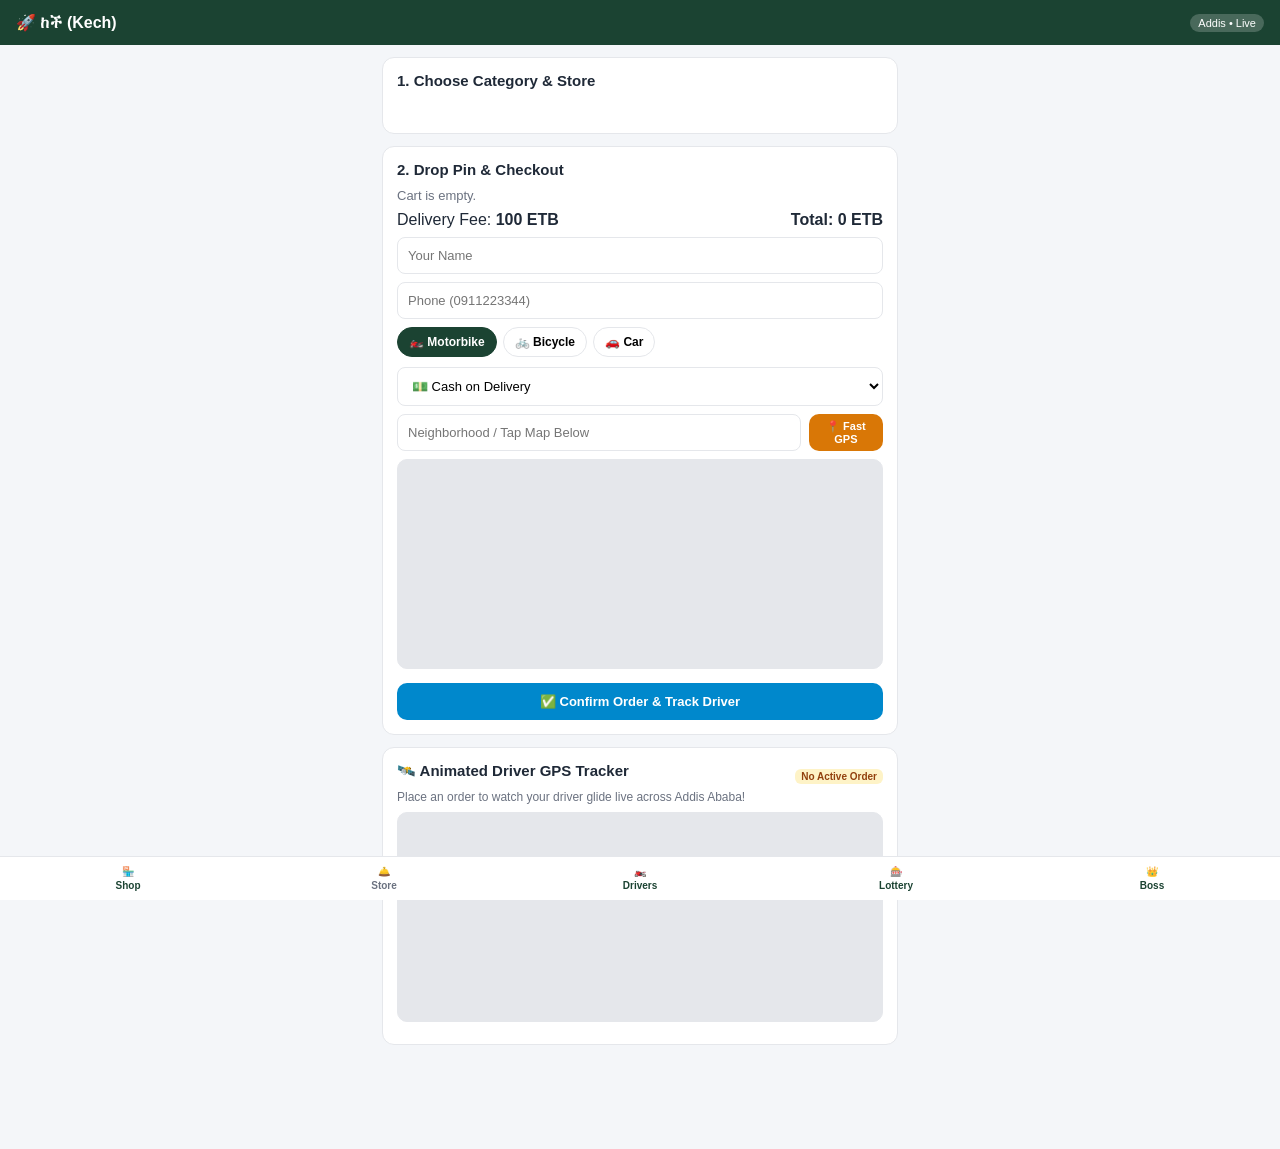
<file: index.html>
<!DOCTYPE html>
<html lang="en">
<head>
<meta charset="UTF-8">
<meta name="viewport" content="width=device-width,initial-scale=1,maximum-scale=1,user-scalable=no">
<title>ከች (Kech) • Addis Delivery</title>
<style>
:root{--bg:#f4f6f9;--card:#fff;--pri:#1b4332;--acc:#d97706;--txt:#1f2937;--mut:#6b7280;--bdr:#e5e7eb;--red:#dc2626;--grn:#16a34a;--tg:#0088cc}
*{box-sizing:border-box;font-family:-apple-system,BlinkMacSystemFont,"Segoe UI",Roboto,sans-serif}
body{margin:0;background:var(--bg);color:var(--txt);padding-bottom:80px}
header{background:var(--pri);color:#fff;padding:13px 16px;position:sticky;top:0;z-index:900;display:flex;justify-content:space-between;align-items:center}
header h1{margin:0;font-size:16px}
header span{font-size:11px;background:rgba(255,255,255,.2);padding:3px 8px;border-radius:12px}
.wrap{padding:12px;max-width:540px;margin:auto}
.card{background:var(--card);border-radius:12px;padding:14px;margin-bottom:12px;border:1px solid var(--bdr)}
h3{margin:0 0 10px;font-size:15px}
.chips{display:flex;flex-wrap:wrap;gap:6px;margin-bottom:10px}
.chip{padding:7px 11px;border-radius:20px;border:1px solid var(--bdr);background:#fff;font-size:12px;font-weight:600;cursor:pointer}
.chip.on{background:var(--pri);color:#fff;border-color:var(--pri)}
.chip.acc.on{background:var(--acc);border-color:var(--acc)}
.btn{width:100%;padding:11px;border:none;border-radius:10px;font-weight:700;font-size:13px;cursor:pointer;background:var(--pri);color:#fff;margin-top:6px}
.btn.acc{background:var(--acc)}.btn.tg{background:var(--tg)}.btn.red{background:var(--red)}
.btn.out{background:#fff;color:var(--txt);border:1px solid var(--bdr)}.btn.sm{padding:6px 10px;font-size:11px;width:auto;margin-top:0}
input,select{width:100%;padding:10px;border:1px solid var(--bdr);border-radius:8px;font-size:13px;margin-bottom:8px;background:#fff}
.row{display:flex;justify-content:space-between;align-items:center;gap:8px}
.item{display:flex;justify-content:space-between;align-items:center;padding:10px 0;border-bottom:1px solid var(--bdr)}
.badge{font-size:10px;padding:2px 6px;border-radius:6px;background:#fef3c7;color:#92400e;font-weight:700}
.map-box{height:210px;width:100%;border-radius:10px;border:1px solid var(--bdr);margin:8px 0;z-index:1;background:#e5e7eb}
nav{position:fixed;bottom:0;left:0;right:0;background:#fff;border-top:1px solid var(--bdr);display:flex;z-index:900}
nav button{flex:1;border:none;background:none;padding:9px 2px;font-size:10px;font-weight:600;color:var(--mut);cursor:pointer;display:flex;flex-direction:column;align-items:center;gap:3px}
nav button.on{color:var(--pri)}
.hide{display:none!important}
.grid{display:grid;grid-template-columns:1fr 1fr;gap:8px;margin-bottom:10px}
.box{background:#f9fafb;padding:10px;border-radius:8px;border:1px solid var(--bdr)}.box small{display:block;color:var(--mut);font-size:11px}
.pos{color:var(--grn)}.neg{color:var(--red)}
.tabs{display:flex;gap:6px;overflow-x:auto;padding-bottom:8px;margin-bottom:10px}
.tabs button{white-space:nowrap;padding:6px 12px;border-radius:8px;border:1px solid var(--bdr);background:#fff;font-size:12px;font-weight:600}
.tabs button.on{background:var(--txt);color:#fff}
.b-head,.bingo-grid{display:grid;grid-template-columns:repeat(5,1fr);gap:5px;margin:6px 0}
.b-head div{background:var(--acc);color:#fff;padding:6px;border-radius:6px;font-weight:900;font-size:14px}
.b-cell{aspect-ratio:1;display:flex;align-items:center;justify-content:center;border:1px solid var(--bdr);border-radius:8px;font-weight:700;font-size:13px;background:#fff;cursor:pointer}
.b-cell.hit{background:var(--pri);color:#fff}
.mem-grid{display:grid;grid-template-columns:repeat(4,1fr);gap:6px;margin:10px 0}
.m-card{aspect-ratio:1;border-radius:10px;background:var(--pri);color:#fff;font-size:24px;display:flex;align-items:center;justify-content:center;cursor:pointer;font-weight:800}
.m-card.open{background:#fff;color:var(--txt);border:2px solid var(--acc)}
.call-ball{display:inline-block;background:var(--pri);color:#fff;font-size:18px;font-weight:900;padding:7px 16px;border-radius:30px;margin:6px 0}
</style>
</head>
<body>
<header><h1>🚀 ከች (Kech)</h1><span id="db-stat">Addis • Live</span></header>
<div class="wrap">
  <section id="s-order">
    <div class="card"><h3>1. Choose Category & Store</h3><div class="chips" id="c-cat-type"></div><div class="chips" id="c-branch"></div><div id="c-menu"></div></div>
    <div class="card">
      <h3>2. Drop Pin & Checkout</h3>
      <div id="cart-box" style="font-size:13px;color:var(--mut);margin-bottom:8px">Cart is empty.</div>
      <div class="row" style="margin-bottom:8px"><span>Delivery Fee: <strong>100 ETB</strong></span><strong>Total: <span id="cart-tot">0 ETB</span></strong></div>
      <input id="o-name" placeholder="Your Name"><input id="o-phone" type="tel" placeholder="Phone (0911223344)">
      <div class="chips" id="del-chips"><button type="button" class="chip on" onclick="setDel('Motorbike',this)">🏍️ Motorbike</button><button type="button" class="chip" onclick="setDel('Bicycle',this)">🚲 Bicycle</button><button type="button" class="chip" onclick="setDel('Car',this)">🚗 Car</button></div>
      <select id="o-pay"><option value="Cash">💵 Cash on Delivery</option><option value="Telebirr">📱 Telebirr</option><option value="CBE Birr">🏦 CBE Birr</option></select>
      <div class="row"><input id="o-loc" placeholder="Neighborhood / Tap Map Below" style="margin:0"><button type="button" class="btn sm acc" onclick="useMyGps()">📍 Fast GPS</button></div>
      <div id="cust-map" class="map-box"></div>
      <button type="button" class="btn tg" onclick="sendOrder()">✅ Confirm Order & Track Driver</button>
    </div>
    <div class="card" id="track-card">
      <div class="row"><h3>🛰️ Animated Driver GPS Tracker</h3><span class="badge" id="trk-status">No Active Order</span></div>
      <div id="trk-info" style="font-size:12px;color:var(--mut);margin-bottom:6px">Place an order to watch your driver glide live across Addis Ababa!</div>
      <div id="trk-map" class="map-box"></div>
    </div>
  </section>
  <section id="s-store" class="hide">
    <div id="k-lock" class="card" style="text-align:center"><h3>🏪 Store & Restaurant Portal</h3><p style="font-size:12px;color:var(--mut)">Enter Store PIN (Default: 1111)</p><input id="k-pin" type="password" maxlength="4" inputmode="numeric" placeholder="••••" style="text-align:center;font-size:20px;letter-spacing:8px"><button type="button" class="btn" onclick="unlockRole('k')">Unlock Store</button></div>
    <div id="k-open" class="hide"><div class="card"><div class="row"><h3>🛎️ Live Store Orders</h3><button type="button" class="btn red sm" onclick="lockRole('k')">🔒 Lock</button></div><div id="k-list"></div></div></div>
  </section>

  <section id="s-drivers" class="hide">
    <div id="r-lock" class="card" style="text-align:center"><h3>🏍️ Approved Drivers Only</h3><p style="font-size:12px;color:var(--mut)">Enter Driver PIN (Default: 2222)</p><input id="r-pin" type="password" maxlength="4" inputmode="numeric" placeholder="••••" style="text-align:center;font-size:20px;letter-spacing:8px"><button type="button" class="btn" onclick="unlockRole('r')">Unlock Driver</button></div>
    <div id="r-open" class="hide">
      <div class="card"><div class="row"><strong>📡 Live GPS Broadcast</strong><button type="button" class="btn tg sm" id="gps-btn" onclick="toggleDriverGps()">🟢 Go Online (Stream GPS)</button><button type="button" class="btn red sm" onclick="lockRole('r')">🔒</button></div><p id="drv-gps-txt" style="font-size:11px;color:var(--mut);margin:6px 0 0">Offline — tap Go Online to share live GPS.</p></div>
      <div class="card"><h3>🚨 Available Deliveries</h3><div id="r-list"></div></div>
    </div>
  </section>

  <section id="s-game" class="hide">
    <div class="card" style="text-align:center">
      <div class="row"><strong>🎰 ከች Lottery Arcade</strong><span class="badge"><span id="g-pts">100</span> Birr Pts</span></div>
      <div class="tabs" style="margin-top:8px"><button type="button" class="on" onclick="gTab('wheel',this)">🎡 Lottery Wheel</button><button type="button" onclick="gTab('bingo',this)">🎱 35-Ball Bingo</button><button type="button" class="g-mem-btn" onclick="gTab('mem',this)">🃏 7-Move Match</button><button type="button" class="btn out sm" onclick="addPts()">+50 Pts</button></div>
      <div id="gm-wheel">
        <h3>🎡 Addis Lottery Wheel</h3><p style="font-size:12px;color:var(--mut)">25 Pts per spin! Hit the rare Jackpot for +120 Pts or Free Macchiato.</p>
        <div class="call-ball" id="wh-res">Tap Spin (25 Pts)!</div>
        <button type="button" class="btn acc" onclick="spinWheel()">🎡 Spin Lottery (25 Pts)</button>
      </div>
      <div id="gm-bingo" class="hide">
        <div class="call-ball" id="b-ball">Ready (35 Max)</div>
        <div class="row"><button type="button" class="btn acc sm" onclick="newBingo()">🎟️ New Card (30 Pts)</button><button type="button" class="btn sm" onclick="callBall()">🎱 Draw Ball</button></div>
        <div class="b-head"><div>B</div><div>I</div><div>N</div><div>G</div><div>O</div></div>
        <div class="bingo-grid" id="bingo-board"></div>
        <button type="button" class="btn tg" onclick="claimBingo()">🏆 SHOUT BINGO! (+150 Pts)</button>
        <div id="b-drawn" style="font-size:11px;color:var(--mut);margin-top:6px">Called: 0/35</div>
      </div>
      <div id="gm-mem" class="hide">
        <h3>🃏 7-Move Pastry Challenge</h3><p style="font-size:12px;color:var(--mut)">20 Pts entry! Match all 6 pairs in 7 moves max to win +100 Pts. Moves: <strong id="mem-mv">0 / 7</strong></p>
        <div class="mem-grid" id="mem-board"></div>
        <button type="button" class="btn sm" onclick="initMem()">🔄 New Round (20 Pts)</button>
      </div>
    </div>
  </section>

  <section id="s-boss" class="hide">
    <div id="b-lock" class="card" style="text-align:center"><h3>👑 Middleman Boss Control</h3><p style="font-size:12px;color:var(--mut)">Boss PIN (Default: 1234)</p><input id="pin-in" type="password" maxlength="4" inputmode="numeric" placeholder="••••" style="text-align:center;font-size:20px;letter-spacing:8px"><button type="button" class="btn" onclick="unlockRole('b')">Unlock Boss</button></div>
    <div id="b-open" class="hide">
      <div class="row" style="margin-bottom:10px"><strong>👑 ከች Command Center</strong><button type="button" class="btn red sm" onclick="lockRole('b')">🔒 Lock</button></div>
      <div class="tabs"><button type="button" class="on" onclick="subTab('radar',this)">🗺️ Fleet Radar</button><button type="button" onclick="subTab('fin',this)">📊 Ledger</button><button type="button" onclick="subTab('menu',this)">🏪 Stores</button><button type="button" onclick="subTab('frd',this)">🤝 Friends</button><button type="button" onclick="subTab('set',this)">⚙️ Supabase</button></div>
      <div id="sub-radar"><div class="card"><h3>🛰️ Live Addis Fleet GPS Radar</h3><div id="boss-map" class="map-box" style="height:260px"></div><div id="fleet-list" style="font-size:12px"></div></div></div>
      <div id="sub-fin" class="hide">
        <div class="card"><h3>💰 Middleman Commission & Cashflow</h3><div class="grid" id="emp-tot"></div><input id="f-amt" type="number" placeholder="Amount (ETB)"><input id="f-note" placeholder="Note"><button type="button" class="btn" onclick="saveFin()">💾 Log Entry</button></div>
        <div class="card"><h3>🧾 Recent Ledger</h3><div id="led-list" style="font-size:12px"></div></div>
      </div>
      <div id="sub-menu" class="hide">
        <div class="card"><h3>➕ Add Store / Item</h3><select id="m-br"><option>Msana</option><option>Cava</option><option>Aser</option><option>Dolce Bakery</option><option>Bole Supermarket</option><option>Kenema Pharmacy</option><option>Parcel Express</option></select><select id="m-type"><option>Restaurant</option><option>Bakery</option><option>Grocery</option><option>Pharmacy</option><option>Retail</option><option>Parcel</option></select><input id="m-name" placeholder="Item / Service Name"><input id="m-price" type="number" placeholder="Price (ETB)"><button type="button" class="btn acc" onclick="addMenu()">+ Save Item</button></div>
        <div class="card"><h3>📋 Active Catalog</h3><div id="bm-list"></div></div>
      </div>
      <div id="sub-frd" class="hide">
        <div class="card"><h3>🤝 Confidential Friends Tracker</h3><input id="fr-name" placeholder="Friend Name"><input id="fr-tg" placeholder="Telegram Chat ID"><div class="row"><input id="fr-amt" type="number" placeholder="Amount (ETB)"><input id="fr-pen" type="number" placeholder="Late Penalty/Day" value="50"></div><input id="fr-due" type="date"><button type="button" class="btn" onclick="addFriend()">+ Save Plan</button></div>
        <div class="card"><div class="row"><h3>📋 Balances</h3><button type="button" class="btn red sm" onclick="applyPenalties()">⚡ Apply Late Fees</button></div><div id="fr-list"></div></div>
      </div>
      <div id="sub-set" class="hide">
   
      <div id="sub-set" class="hide">
        <div class="card"><h3>☁️ Supabase Cloud & Telegram</h3>
          <input id="set-sburl" placeholder="Supabase Project URL">
          <input id="set-sbkey" placeholder="Supabase Publishable / anon Key">
          <input id="set-tok" placeholder="New Private Bot Token">
          <input id="set-admin" placeholder="Admin Group ID (-5392259678)">
          <button type="button" class="btn tg" onclick="saveLinks()">Save Cloud & Bot Keys</button>
          <button type="button" class="btn out" onclick="testTg()">🧪 Test Telegram Page/Group Alert</button>
        
      </div>
    </div>
  </section>
</div>
<nav>
  <button type="button" class="on" onclick="tab('order',this)"><span>🏪</span>Shop</button>
  <button type="button" onclick="tab('store',this)"><span>🛎️</span>Store</button>
  <button type="button" class="on" onclick="tab('drivers',this)"><span>🏍️</span>Drivers</button>
  <button type="button" class="on" onclick="tab('game',this)"><span>🎰</span>Lottery</button>
  <button type="button" class="on" onclick="tab('boss',this)"><span>👑</span>Boss</button>
</nav>
<script>
let bCard=new Array(),bHits=new Array(12),bCalled=new Array(),memCards=new Array(),memOpen=new Array(),memMatched=0,memMoves=0,memPaid=false;
function gTab(g,b){new Array("wheel","bingo","mem").forEach(x=>document.getElementById("gm-"+x).classList.add("hide"));document.getElementById("gm-"+g).classList.remove("hide");document.querySelectorAll("#s-game .tabs button").forEach(x=>x.classList.remove("on"));if(b)b.classList.add("on");if(g==="mem"&&!memCards.length)initMem()}
function addPts(){S.pts+=50;document.getElementById("g-pts").innerText=S.pts;save()}
function colNums(min,max){const a=new Array();for(let i=min;i<=max;i++)a.push(i);return a.sort(()=>Math.random()-0.5).slice(0,5)}
function newBingo(free){if(!free){if(S.pts<30)return alert("Ticket costs 30 Birr Pts!");S.pts-=30;save();document.getElementById("g-pts").innerText=S.pts}const B=colNums(1,15),I=colNums(16,30),N=colNums(31,45),G=colNums(46,60),O=colNums(61,75);bCard=new Array();for(let r=0;r<5;r++)bCard.push(B.at(r),I.at(r),N.at(r),G.at(r),O.at(r));bHits=new Array(12);bCalled=new Array();document.getElementById("b-ball").innerText="Ready (35 Max)";document.getElementById("b-drawn").innerText="Called: 0/35";renderBingo()}
function renderBingo(){document.getElementById("bingo-board").innerHTML=bCard.map((n,i)=>'<div class="b-cell '+(bHits.includes(i)?'hit':'')+'" onclick="dabCell('+i+')">'+(i===12?'FREE':n)+'</div>').join("")}
function dabCell(i){if(i===12)return;const n=bCard.at(i);if(!bCalled.includes(n))return alert("Wait for "+ballLabel(n)+"!");if(!bHits.includes(i)){bHits.push(i);renderBingo()}}
function ballLabel(n){return(n<=15?"B-":(n<=30?"I-":(n<=45?"N-":(n<=60?"G-":"O-"))))+n}
function callBall(){if(bCalled.length>=35)return alert("Round Over (35 balls drawn)! Buy a new 30 Pt ticket.");let n;do{n=Math.floor(Math.random()*75)+1}while(bCalled.includes(n));bCalled.push(n);document.getElementById("b-ball").innerText=ballLabel(n)+" ("+bCalled.length+"/35)";document.getElementById("b-drawn").innerText="Called: "+bCalled.map(ballLabel).join(", ")}
function claimBingo(){const w="0,1,2,3,4|5,6,7,8,9|10,11,12,13,14|15,16,17,18,19|20,21,22,23,24|0,5,10,15,20|1,6,11,16,21|2,7,12,17,22|3,8,13,18,23|4,9,14,19,24|0,6,12,18,24|4,8,12,16,20".split("|");if(w.some(r=>r.split(",").every(i=>bHits.includes(Number(i))))){S.pts+=150;save();document.getElementById("g-pts").innerText=S.pts;alert("🎉 JACKPOT BINGO! +150 Birr Points!");newBingo(true)}else alert("Complete a line before 35 balls!")}
function spinWheel(){if(S.pts<25)return alert("Spin costs 25 Birr Pts!");S.pts-=25;const r=Math.random()*100;let win={t:"😅 House Wins! Try Again",p:0};if(r<4)win={t:"🏆 JACKPOT! +120 Pts!",p:120};else if(r<12)win={t:"☕ Free Macchiato (+60 Pts)",p:60};else if(r<30)win={t:"✨ +25 Pts (Free Spin)",p:25};else if(r<52)win={t:"🔸 +10 Pts Consolation",p:10};S.pts+=win.p;save();document.getElementById("g-pts").innerText=S.pts;document.getElementById("wh-res").innerText=win.t}
function initMem(){if(!memPaid){if(S.pts<20)return alert("Entry costs 20 Birr Pts!");S.pts-=20;save();document.getElementById("g-pts").innerText=S.pts}memPaid=false;const icons=new Array("☕","🥐","🥩","🥑","🎂","🛵");memCards=icons.concat(icons).sort(()=>Math.random()-0.5).map((ic,i)=>({id:i,ic:ic,done:false}));memOpen=new Array();memMatched=0;memMoves=0;document.getElementById("mem-mv").innerText="0 / 7";renderMem()}
function renderMem(){document.getElementById("mem-board").innerHTML=memCards.map((c,i)=>{const show=c.done||memOpen.includes(i);return '<div class="m-card '+(show?'open':'')+'" onclick="flipMem('+i+')">'+(show?c.ic:'?')+'</div>'}).join("")}
function flipMem(i){if(memCards.at(i).done||memOpen.includes(i)||memOpen.length>=2)return;if(memMoves>=7)return alert("Out of moves (7 max)! Tap New Round (20 Pts).");memOpen.push(i);renderMem();if(memOpen.length===2){memMoves++;document.getElementById("mem-mv").innerText=memMoves+" / 7";const a=memCards.at(memOpen.at(0)),b=memCards.at(memOpen.at(1));if(a.ic===b.ic){a.done=true;b.done=true;memMatched++;memOpen=new Array();renderMem();if(memMatched===6){S.pts+=100;save();document.getElementById("g-pts").innerText=S.pts;alert("🎉 WON +100 Birr Points!")}}else setTimeout(()=>{memOpen=new Array();renderMem()},500)}}
newBingo(true);
</script>
</body>
</html>
</file>
